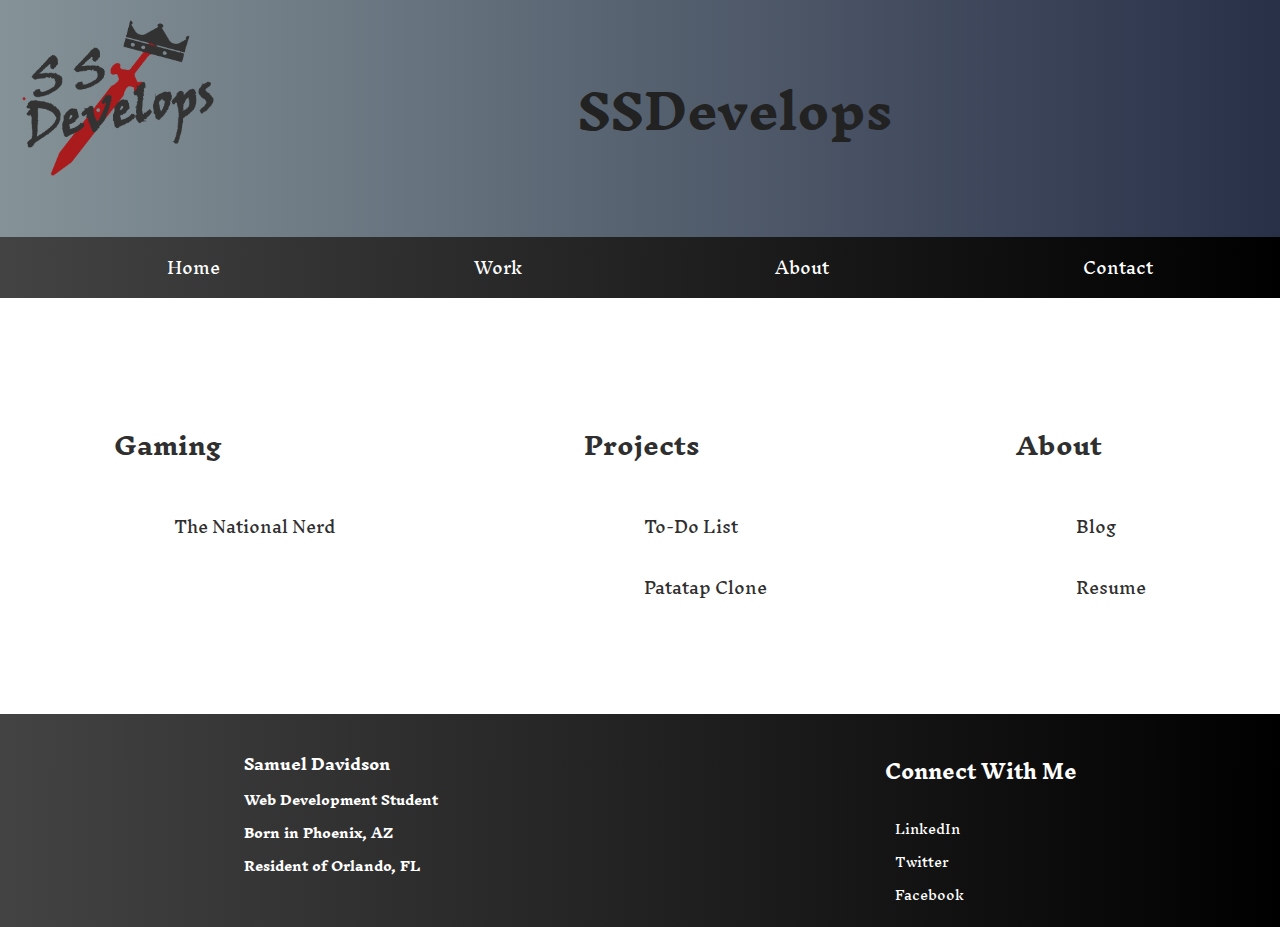
<file: index.html>
<!DOCTYPE html>
<html lang="en">

<head>
  <link href="https://fonts.googleapis.com/css?family=Inknut+Antiqua" rel="stylesheet">
  <meta charset="UTF-8">
  <meta name="viewport" content="width=device-width, initial-scale=1.0">
  <meta http-equiv="X-UA-Compatible" content="ie=edge">
  <link rel="stylesheet" href="style.css" type="text/css">
  <link rel="stylesheet" href="https://use.fontawesome.com/releases/v5.2.0/css/all.css" integrity="sha384-hWVjflwFxL6sNzntih27bfxkr27PmbbK/iSvJ+a4+0owXq79v+lsFkW54bOGbiDQ" crossorigin="anonymous">
  <title>SSDevelops | Home</title>
</head>

<body>
  <header>
    
   <img src='SSDLogo.png' alt='logo'>
 
    <h1>SSDevelops</h1>
    <nav>
      <ul>
        <li><a href="index.html">Home</a></li>
        <li><a href="#">Work</a></li>
        <li><a href="#">About</a></li>
        <li><a href="#">Contact</a></li>
      </ul>
    </nav>
  </header>
  <div class="content">
  <section>
    <i class="fas fa-headset fa-5x"></i>
    <h2> Gaming </h2>
    <ul>
      <li><a href="the-national-nerd/index.html">The National Nerd</a></li>
    </ul>
  </section>
  <section>
    <i class="fas fa-folder-open fa-5x"></i>
    <h2>Projects</h2>
    <ul>
      <li><a href="todo/index.html">To-Do List</a></li>
      <li><a href="noisy/index.html">Patatap Clone</a></li>
    </ul>
   </section>
   <section>
     <i class="fas fa-user-alt fa-5x"></i>
     <h2>About</h2>
     <ul>
       <li><a href="https://thenationalnerd.blogspot.com">Blog</a></li>
       <li><a href="resume/index.html">Resume</a></li>
     </ul>
    </section>
</div>
 <footer>
   <div class="about">
     <ul>
       <li><h3>Samuel Davidson</h3</li>
       <li>Web Development Student</li>
       <li>Born in Phoenix, AZ</li>
       <li>Resident of Orlando, FL</li>
      </ul>
    </div>
   <div class="about">
     <ul>
       <li><h2>Connect With Me</h2></li>
       <li><a href="#">LinkedIn</a></li>
       <li><a href="#">Twitter</a></li>
       <li><a href="#">Facebook</a></li>
     </ul>
   </div>
  </footer>
</body>

</html>
</file>
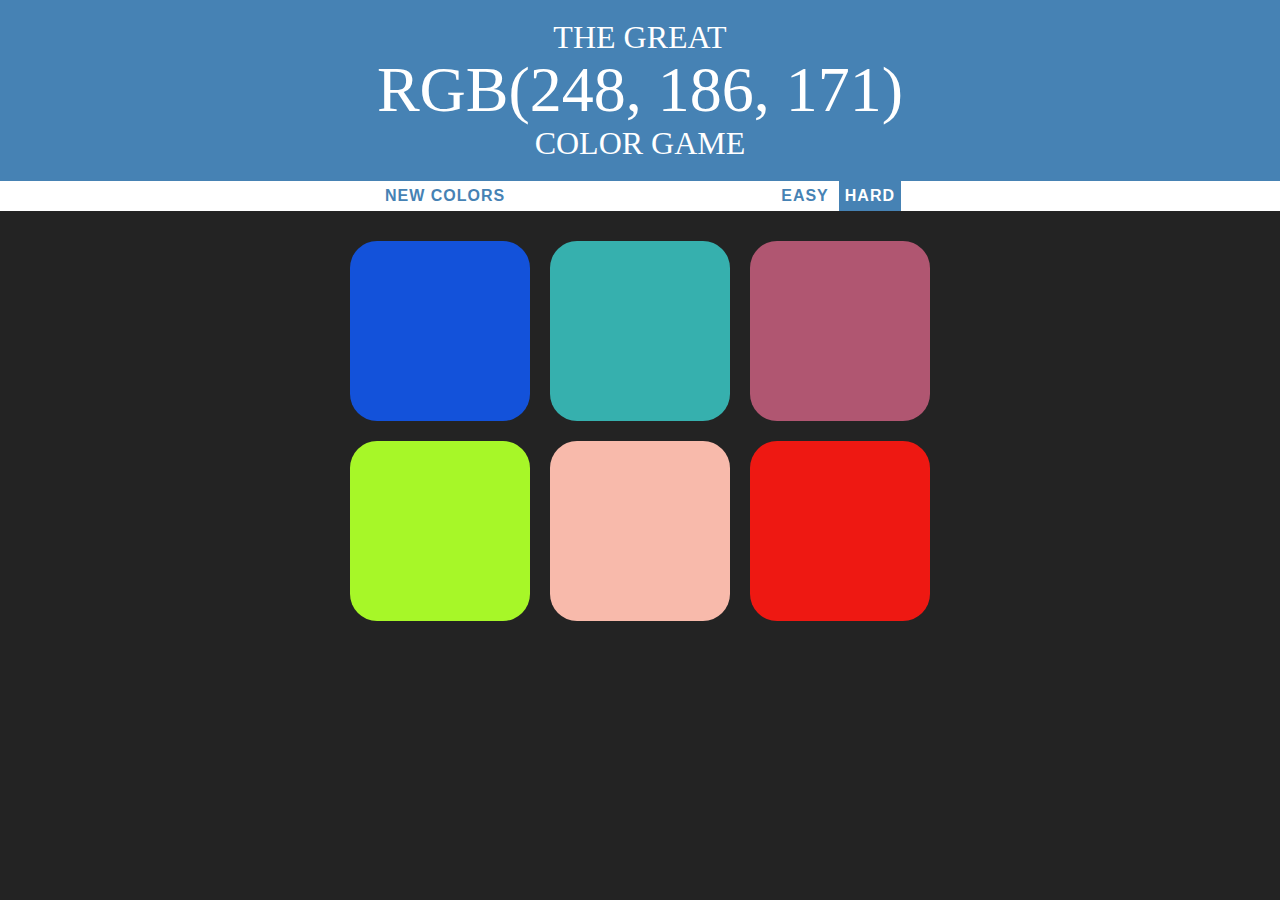
<file: color-game/index.html>
<!DOCTYPE html>
<html lang="en">
<head>
    <meta charset="UTF-8">
    <meta name="viewport" content="width=device-width, initial-scale=1.0">
    <meta http-equiv="X-UA-Compatible" content="ie=edge">
    <link rel="stylesheet" href="style.css">
    <title>Color Game</title>
</head>
<body>
    <h1>The Great 
        <br>
        <span id="colorDisplay"> RGB </span> 
        <br>
    Color Game</h1>

    <div id="stripe">
        <button id="reset">New Colors</button>
        <span id="message"></span>
        <button class="mode">Easy</button>
        <button class="mode selected">Hard</button>
    </div>

    <div id="container">
        <div class="square"></div>
        <div class="square"></div>
        <div class="square"></div>
        <div class="square"></div>
        <div class="square"></div>
        <div class="square"></div>
    </div>

<script src="main.js"></script>
</body>
</html>
</file>
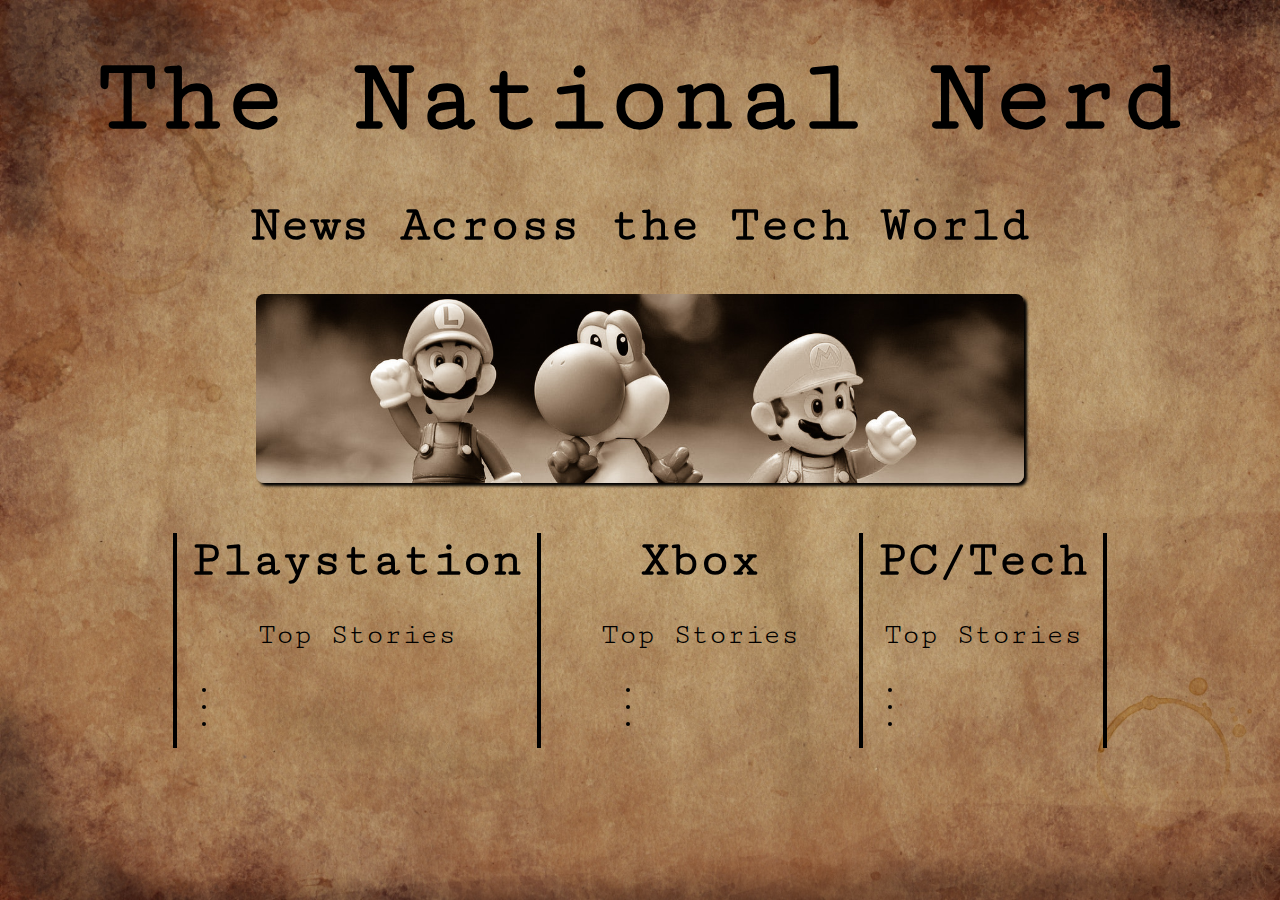
<file: the-national-nerd/index.html>
<!DOCTYPE html>
<html lang="en" dir="ltr">
  <head>
    <meta charset="utf-8">
    <link rel="stylesheet" href="styles/style.css">
    <script src="scripts/lib/jquery-3.3.1.min.js" charset="utf-8"></script>
    <link rel="stylesheet" href="https://use.fontawesome.com/releases/v5.2.0/css/all.css" integrity="sha384-hWVjflwFxL6sNzntih27bfxkr27PmbbK/iSvJ+a4+0owXq79v+lsFkW54bOGbiDQ" crossorigin="anonymous">
    <meta name="viewport" content="width=device-width" />
    <link href="https://fonts.googleapis.com/css?family=Cutive+Mono" rel="stylesheet">
    <title>The National Nerd | Home</title>
  </head>
  <body>
    <header>
      <nav>
        <a href="#"><i class="fas fa-bars fa-lg"></i></a> 
        <div class="sidebar">
          <ul>
            <li> <a href="#">Home</a> </li>
            <li> <a href="#">Playstation</a> </li>
            <li> <a href="#">Xbox</a> </li>
            <li> <a href="#">PC/Tech</a> </li>
            <li> <a href="#">About</a> </li>
            <li> <a href="#">Login</a> </li>
            <li> <a href="#">Sign Up</a> </li>
          </ul>
        </div>
      </nav>

      <h1>The National Nerd</h1>
      <h2>News Across the Tech World</h2>
    </header>

    <img src="bwmario.jpg" alt="Black and White Mario" class="content">

    <section id="main">
      <div class="content side">
        <h3>Playstation</h3>
          <p>Top Stories</p>
          <ul>
            <li></li>
            <li></li>
            <li></li>
          </ul>
      </div>
      <div class="content">
        <h3 id="center">Xbox</h3>
          <p>Top Stories</p>
          <ul>
            <li></li>
            <li></li>
            <li></li>
          </ul>
      </div>
      <div class="content side">
        <h3>PC/Tech</h3>
          <p>Top Stories</p>
          <ul>
            <li></li>
            <li></li>
            <li></li>
          </ul>
      </div>
    </section>
    <script src="scripts/main.js" charset="utf-8"></script>
  </body>
</html>
</file>
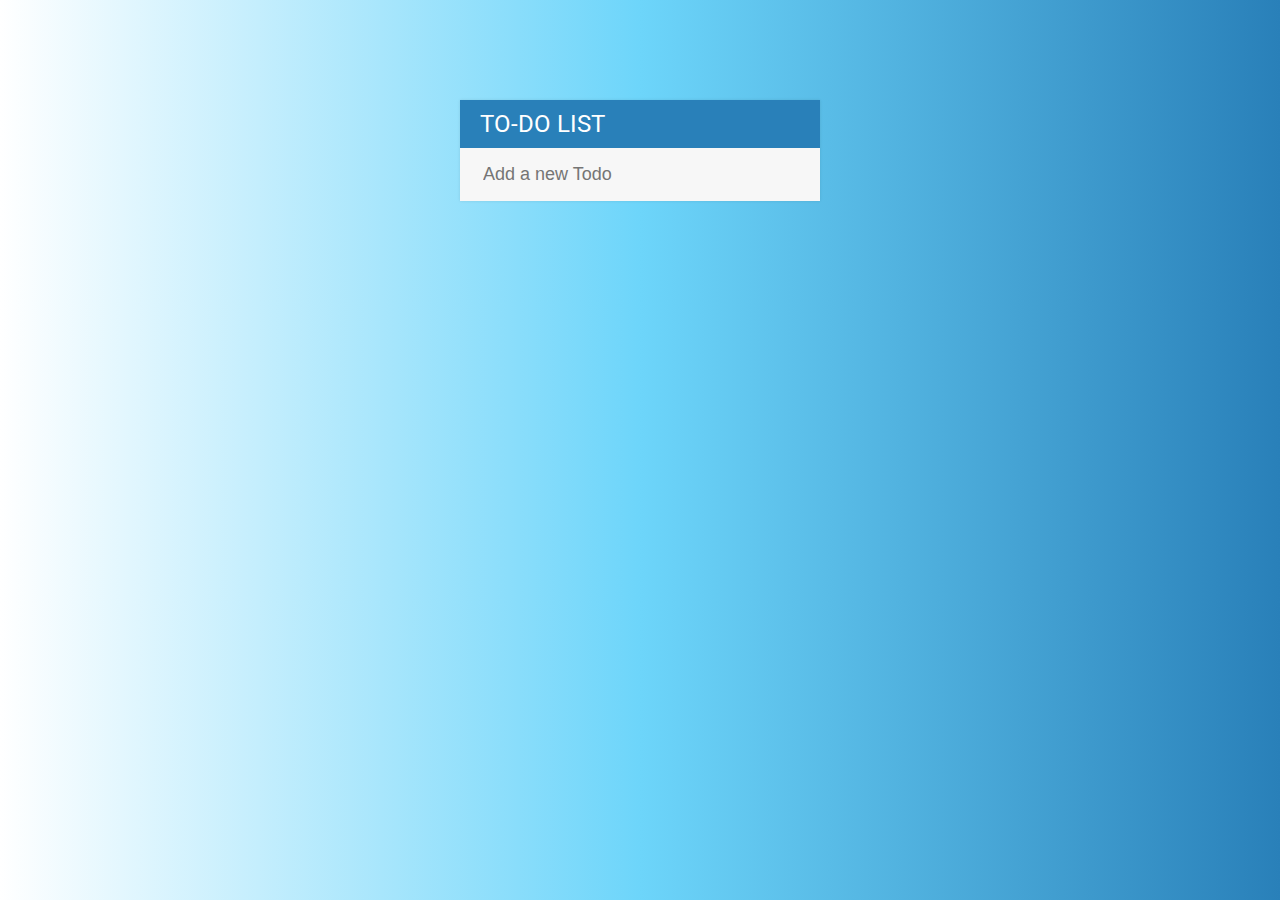
<file: todo/index.html>
<!DOCTYPE html>
<html lang="en">
<head>
    <meta charset="UTF-8">
    <meta name="viewport" content="width=device-width, initial-scale=1.0">
    <meta http-equiv="X-UA-Compatible" content="ie=edge">
    <link rel="stylesheet" href="styles/style.css">
    <script src="scripts/lib/jquery-3.3.1.min.js"></script>
    <link href="https://fonts.googleapis.com/css?family=Roboto:400,500,700" rel="stylesheet">
    <link rel="stylesheet" href="https://use.fontawesome.com/releases/v5.2.0/css/all.css" integrity="sha384-hWVjflwFxL6sNzntih27bfxkr27PmbbK/iSvJ+a4+0owXq79v+lsFkW54bOGbiDQ" crossorigin="anonymous">
    <title>Todo List</title>
</head>
<body>
    <div id="container">
        <h1>To-Do List <i class="fas fa-plus"></i></h1>
        <input type="text" placeholder="Add a new Todo">
        <ul>
   
        </ul>
    </div>
    <script src="scripts/todo.js"></script>
</body>
</html>
</file>
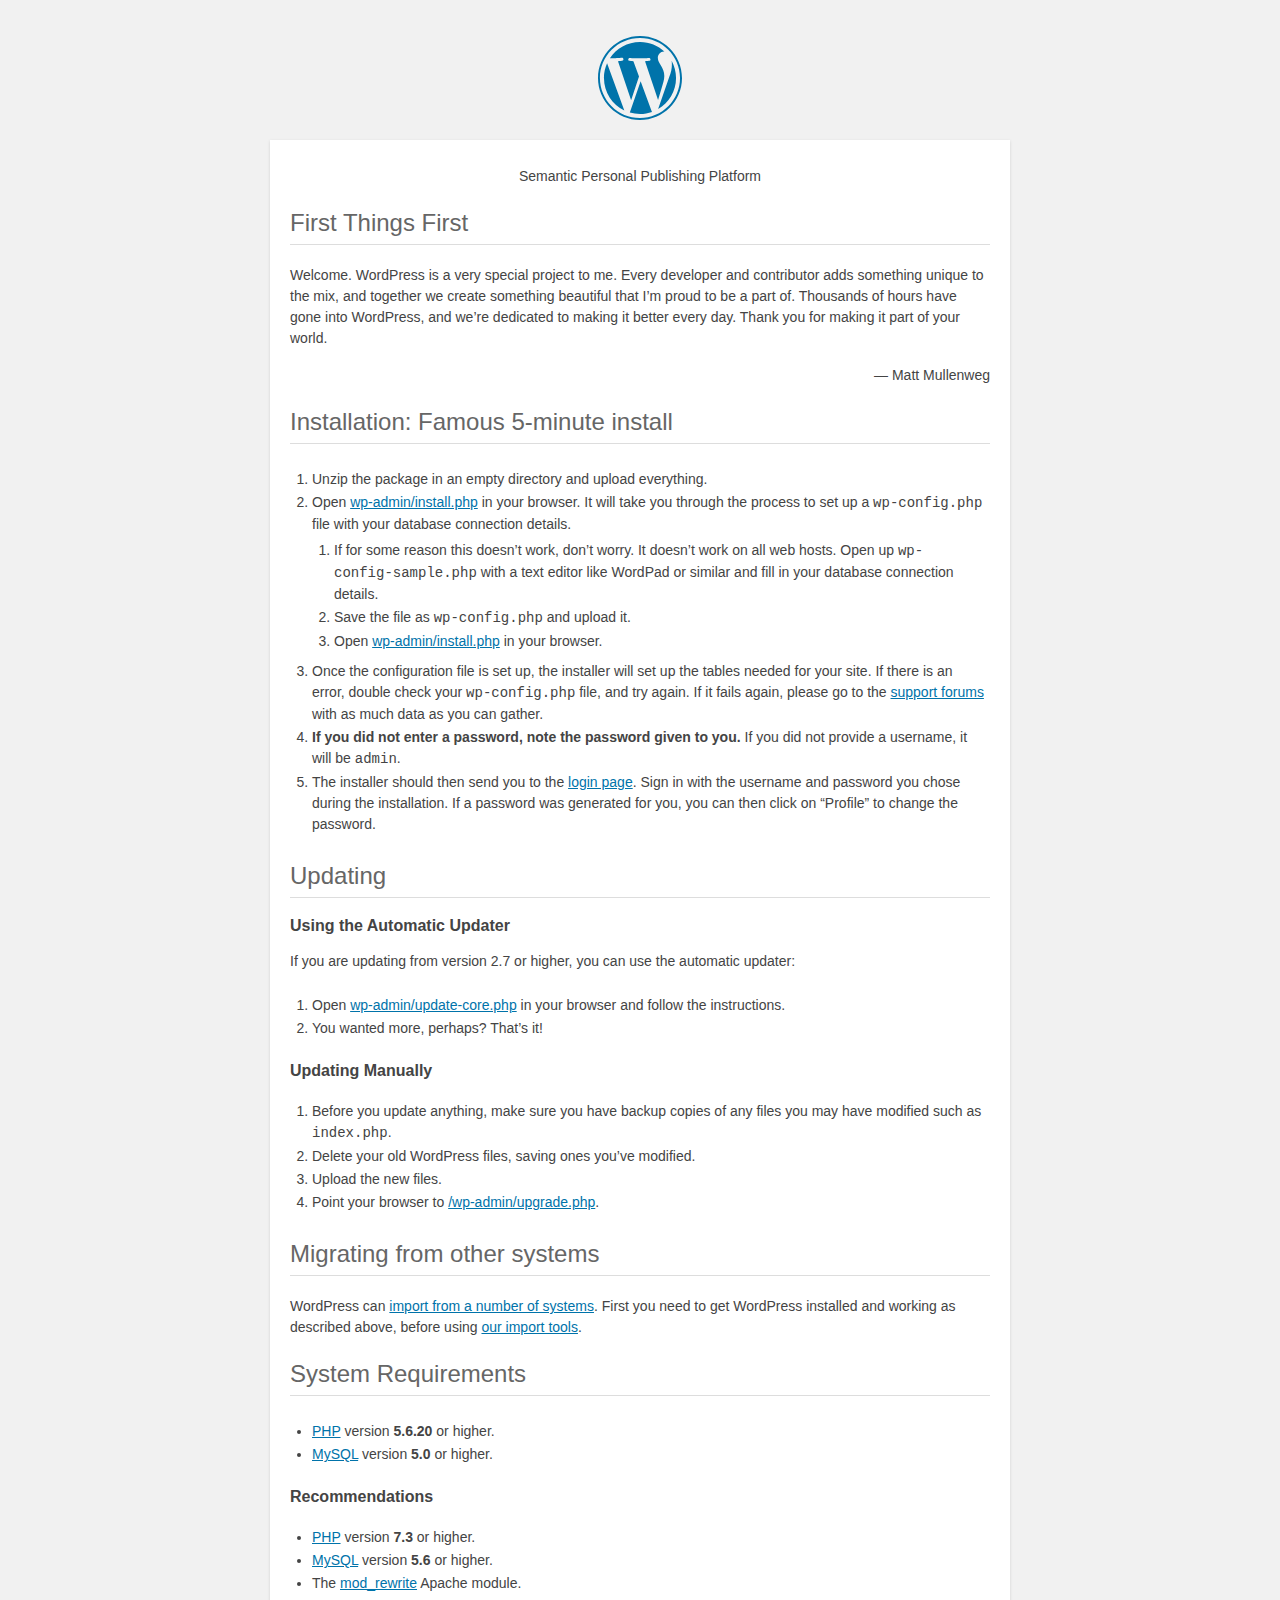
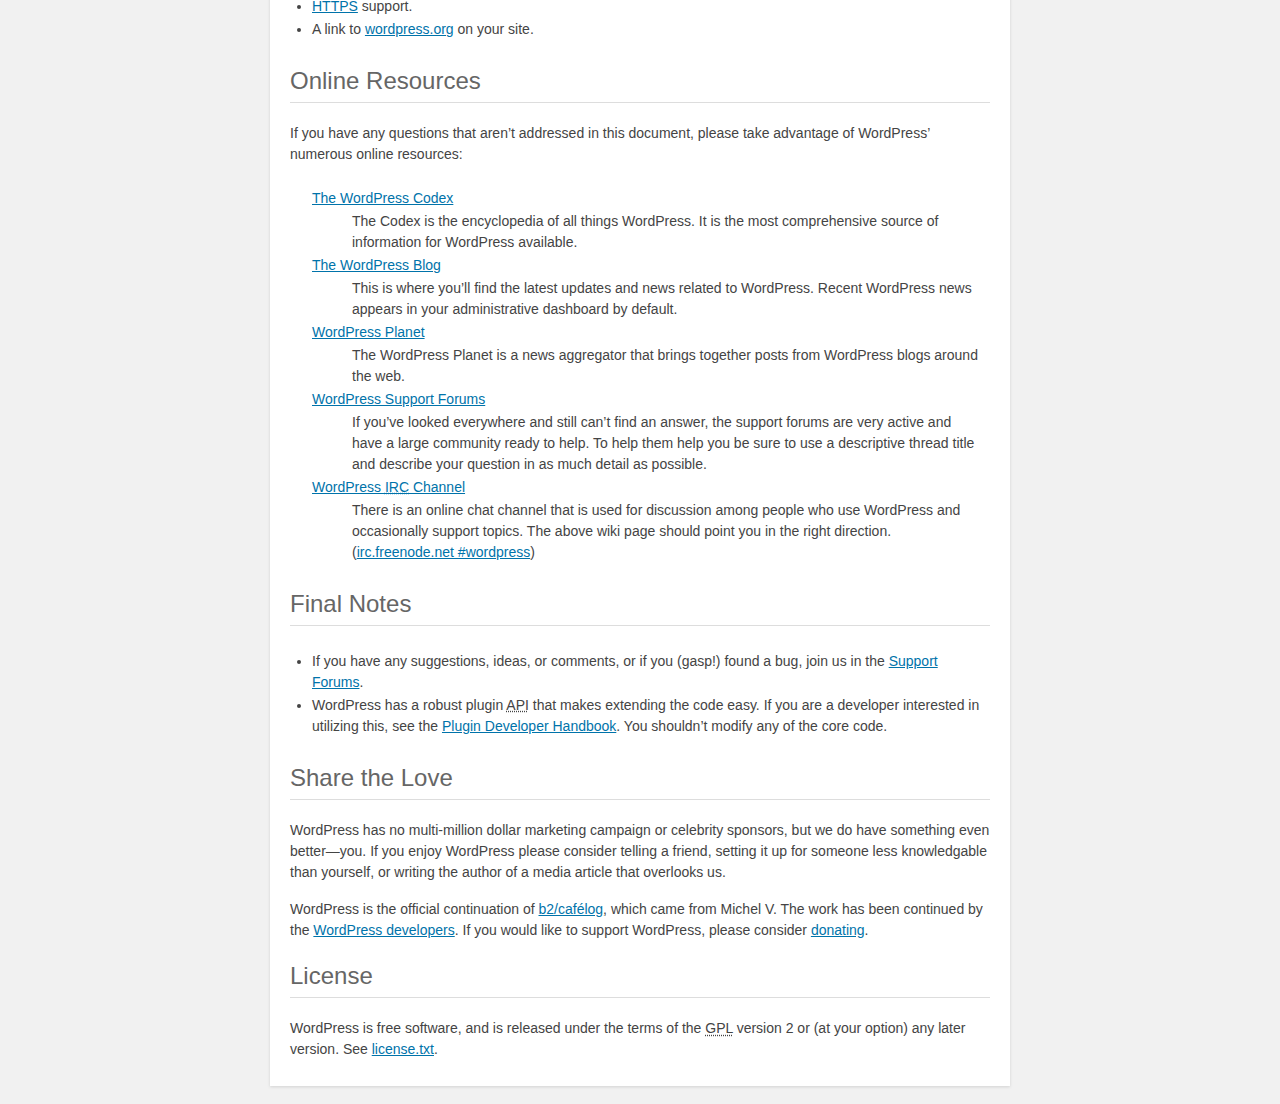
<file: readme.html>
<!DOCTYPE html>
<html lang="en">
<head>
	<meta name="viewport" content="width=device-width" />
	<meta http-equiv="Content-Type" content="text/html; charset=utf-8" />
	<title>WordPress &#8250; ReadMe</title>
	<link rel="stylesheet" href="wp-admin/css/install.css?ver=20100228" type="text/css" />
</head>
<body>
<h1 id="logo">
	<a href="https://wordpress.org/"><img alt="WordPress" src="wp-admin/images/wordpress-logo.png" /></a>
</h1>
<p style="text-align: center">Semantic Personal Publishing Platform</p>

<h2>First Things First</h2>
<p>Welcome. WordPress is a very special project to me. Every developer and contributor adds something unique to the mix, and together we create something beautiful that I&#8217;m proud to be a part of. Thousands of hours have gone into WordPress, and we&#8217;re dedicated to making it better every day. Thank you for making it part of your world.</p>
<p style="text-align: right">&#8212; Matt Mullenweg</p>

<h2>Installation: Famous 5-minute install</h2>
<ol>
	<li>Unzip the package in an empty directory and upload everything.</li>
	<li>Open <span class="file"><a href="wp-admin/install.php">wp-admin/install.php</a></span> in your browser. It will take you through the process to set up a <code>wp-config.php</code> file with your database connection details.
		<ol>
			<li>If for some reason this doesn&#8217;t work, don&#8217;t worry. It doesn&#8217;t work on all web hosts. Open up <code>wp-config-sample.php</code> with a text editor like WordPad or similar and fill in your database connection details.</li>
			<li>Save the file as <code>wp-config.php</code> and upload it.</li>
			<li>Open <span class="file"><a href="wp-admin/install.php">wp-admin/install.php</a></span> in your browser.</li>
		</ol>
	</li>
	<li>Once the configuration file is set up, the installer will set up the tables needed for your site. If there is an error, double check your <code>wp-config.php</code> file, and try again. If it fails again, please go to the <a href="https://wordpress.org/support/forums/" title="WordPress support">support forums</a> with as much data as you can gather.</li>
	<li><strong>If you did not enter a password, note the password given to you.</strong> If you did not provide a username, it will be <code>admin</code>.</li>
	<li>The installer should then send you to the <a href="wp-login.php">login page</a>. Sign in with the username and password you chose during the installation. If a password was generated for you, you can then click on &#8220;Profile&#8221; to change the password.</li>
</ol>

<h2>Updating</h2>
<h3>Using the Automatic Updater</h3>
<p>If you are updating from version 2.7 or higher, you can use the automatic updater:</p>
<ol>
	<li>Open <span class="file"><a href="wp-admin/update-core.php">wp-admin/update-core.php</a></span> in your browser and follow the instructions.</li>
	<li>You wanted more, perhaps? That&#8217;s it!</li>
</ol>

<h3>Updating Manually</h3>
<ol>
	<li>Before you update anything, make sure you have backup copies of any files you may have modified such as <code>index.php</code>.</li>
	<li>Delete your old WordPress files, saving ones you&#8217;ve modified.</li>
	<li>Upload the new files.</li>
	<li>Point your browser to <span class="file"><a href="wp-admin/upgrade.php">/wp-admin/upgrade.php</a>.</span></li>
</ol>

<h2>Migrating from other systems</h2>
<p>WordPress can <a href="https://codex.wordpress.org/Importing_Content">import from a number of systems</a>. First you need to get WordPress installed and working as described above, before using <a href="wp-admin/import.php" title="Import to WordPress">our import tools</a>.</p>

<h2>System Requirements</h2>
<ul>
	<li><a href="https://secure.php.net/">PHP</a> version <strong>5.6.20</strong> or higher.</li>
	<li><a href="https://www.mysql.com/">MySQL</a> version <strong>5.0</strong> or higher.</li>
</ul>

<h3>Recommendations</h3>
<ul>
	<li><a href="https://secure.php.net/">PHP</a> version <strong>7.3</strong> or higher.</li>
	<li><a href="https://www.mysql.com/">MySQL</a> version <strong>5.6</strong> or higher.</li>
	<li>The <a href="https://httpd.apache.org/docs/2.2/mod/mod_rewrite.html">mod_rewrite</a> Apache module.</li>
	<li><a href="https://wordpress.org/news/2016/12/moving-toward-ssl/">HTTPS</a> support.</li>
	<li>A link to <a href="https://wordpress.org/">wordpress.org</a> on your site.</li>
</ul>

<h2>Online Resources</h2>
<p>If you have any questions that aren&#8217;t addressed in this document, please take advantage of WordPress&#8217; numerous online resources:</p>
<dl>
	<dt><a href="https://codex.wordpress.org/">The WordPress Codex</a></dt>
		<dd>The Codex is the encyclopedia of all things WordPress. It is the most comprehensive source of information for WordPress available.</dd>
	<dt><a href="https://wordpress.org/news/">The WordPress Blog</a></dt>
		<dd>This is where you&#8217;ll find the latest updates and news related to WordPress. Recent WordPress news appears in your administrative dashboard by default.</dd>
	<dt><a href="https://planet.wordpress.org/">WordPress Planet</a></dt>
		<dd>The WordPress Planet is a news aggregator that brings together posts from WordPress blogs around the web.</dd>
	<dt><a href="https://wordpress.org/support/forums/">WordPress Support Forums</a></dt>
		<dd>If you&#8217;ve looked everywhere and still can&#8217;t find an answer, the support forums are very active and have a large community ready to help. To help them help you be sure to use a descriptive thread title and describe your question in as much detail as possible.</dd>
	<dt><a href="https://codex.wordpress.org/IRC">WordPress <abbr title="Internet Relay Chat">IRC</abbr> Channel</a></dt>
		<dd>There is an online chat channel that is used for discussion among people who use WordPress and occasionally support topics. The above wiki page should point you in the right direction. (<a href="irc://irc.freenode.net/wordpress">irc.freenode.net #wordpress</a>)</dd>
</dl>

<h2>Final Notes</h2>
<ul>
	<li>If you have any suggestions, ideas, or comments, or if you (gasp!) found a bug, join us in the <a href="https://wordpress.org/support/forums/">Support Forums</a>.</li>
	<li>WordPress has a robust plugin <abbr title="application programming interface">API</abbr> that makes extending the code easy. If you are a developer interested in utilizing this, see the <a href="https://developer.wordpress.org/plugins/">Plugin Developer Handbook</a>. You shouldn&#8217;t modify any of the core code.</li>
</ul>

<h2>Share the Love</h2>
<p>WordPress has no multi-million dollar marketing campaign or celebrity sponsors, but we do have something even better&#8212;you. If you enjoy WordPress please consider telling a friend, setting it up for someone less knowledgable than yourself, or writing the author of a media article that overlooks us.</p>

<p>WordPress is the official continuation of <a href="http://cafelog.com/">b2/caf&#233;log</a>, which came from Michel V. The work has been continued by the <a href="https://wordpress.org/about/">WordPress developers</a>. If you would like to support WordPress, please consider <a href="https://wordpress.org/donate/" title="Donate to WordPress">donating</a>.</p>

<h2>License</h2>
<p>WordPress is free software, and is released under the terms of the <abbr title="GNU General Public License">GPL</abbr> version 2 or (at your option) any later version. See <a href="license.txt">license.txt</a>.</p>

</body>
</html>
</file>
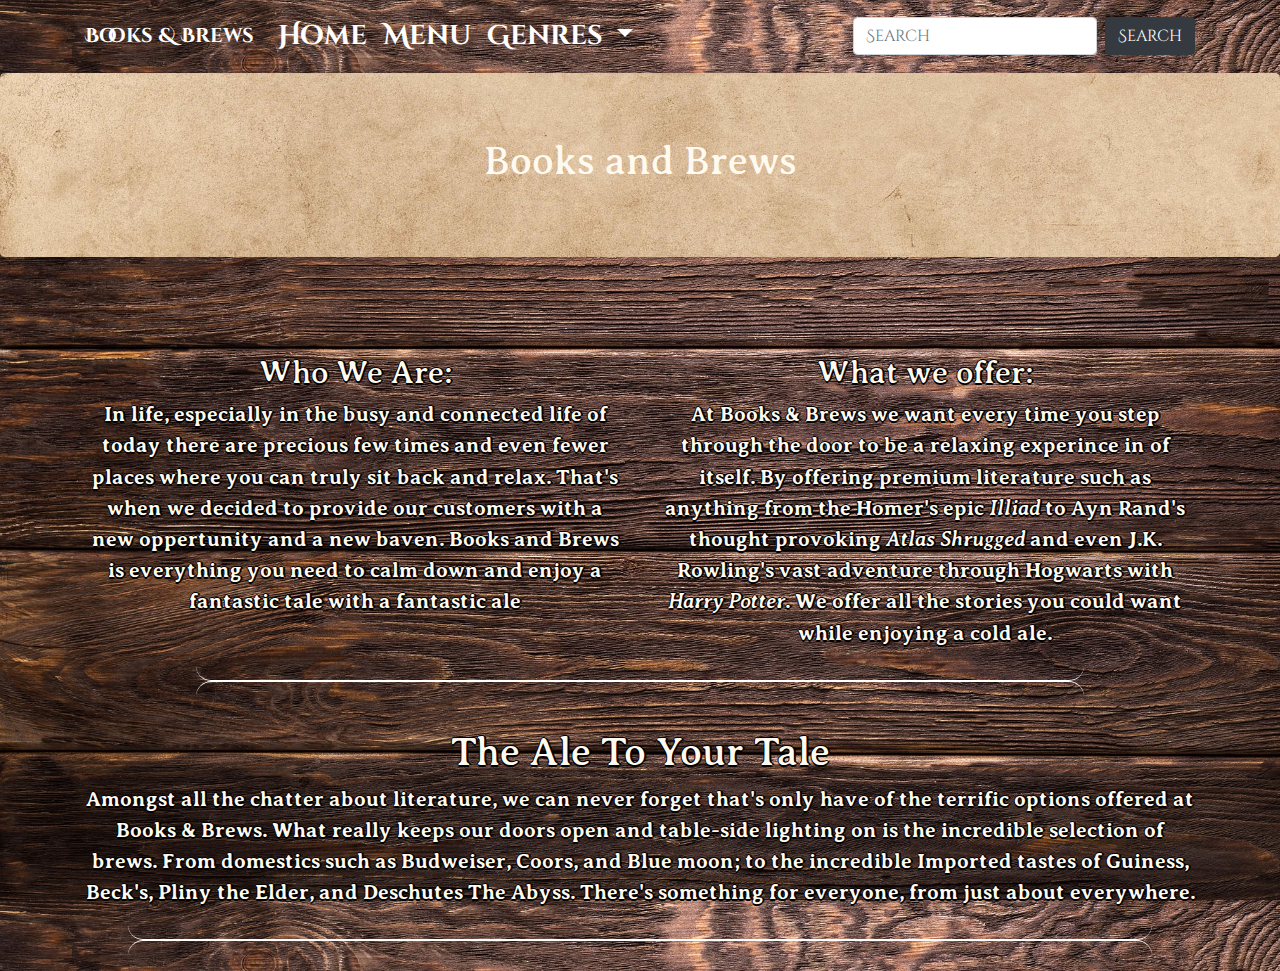
<file: BooksNBrews/booksnbrew.html>
<!doctype html>
<html lang="en">

  <head>
    <!-- Required meta tags -->
    <meta charset="utf-8">
    <meta name="viewport" content="width=device-width, initial-scale=1, shrink-to-fit=no">

    <!-- Optional JavaScript -->
    <!-- jQuery first, then Popper.js, then Bootstrap JS -->
    <script src="https://code.jquery.com/jquery-3.2.1.slim.min.js" integrity="sha384-KJ3o2DKtIkvYIK3UENzmM7KCkRr/rE9/Qpg6aAZGJwFDMVNA/GpGFF93hXpG5KkN" crossorigin="anonymous"></script>
    <script src="https://cdnjs.cloudflare.com/ajax/libs/popper.js/1.12.9/umd/popper.min.js" integrity="sha384-ApNbgh9B+Y1QKtv3Rn7W3mgPxhU9K/ScQsAP7hUibX39j7fakFPskvXusvfa0b4Q" crossorigin="anonymous"></script>
    <script src="https://maxcdn.bootstrapcdn.com/bootstrap/4.0.0/js/bootstrap.min.js" integrity="sha384-JZR6Spejh4U02d8jOt6vLEHfe/JQGiRRSQQxSfFWpi1MquVdAyjUar5+76PVCmYl" crossorigin="anonymous"></script>


    <!-- Bootstrap CSS -->
    <link rel="stylesheet" type="text/css" href="../bootstrap.css">
    <link rel="stylesheet" href="styles1.css" type="text/css">

    <!-- Fonts -->
    <link href="https://fonts.googleapis.com/css?family=Averia+Serif+Libre|Cinzel+Decorative" rel="stylesheet">

    <title>Books & Brews</title>
  </head>


  <body>

    <nav class="navbar navbar-expand-lg navbar-dark bg-custom">
      <div class="container">
        <a class="navbar-brand" style="color:white;" href="#">Books & Brews</a>
        <button class="navbar-toggler" type="button" data-toggle="collapse" data-target="#navbarSupportedContent" aria-controls="navbarSupportedContent" aria-expanded="false" aria-label="Toggle navigation">
    <span class="navbar-toggler-icon"></span>
  </button>

        <div class="collapse navbar-collapse" id="navbarSupportedContent">
          <ul class="navbar-nav mr-auto">
            <li class="nav-item active">
              <a class="nav-link" style="color:white;" href="#">Home <span class="sr-only">(current)</span></a>
            </li>
            <li class="nav-item">
              <a class="nav-link" style="color:white;" href="#">Menu</a>
            </li>
            <li class="nav-item dropdown">
              <a class="nav-link dropdown-toggle" style="color:white;" href="#" id="navbarDropdown" role="button" data-toggle="dropdown" aria-haspopup="true" aria-expanded="false">
          Genres
        </a>
              <div class="dropdown-menu" aria-labelledby="navbarDropdown">
                <a class="dropdown-item" href="#">Fantasy</a>
                <a class="dropdown-item" href="#">Mystery</a>
                <a class="dropdown-item" href="#">Romance</a>
                <div class="dropdown-divider"></div>
                <a class="dropdown-item" href="#">Historical</a>
              </div>
            </li>

          </ul>
          <form class="form-inline my-2 my-lg-0">
            <input class="form-control mr-sm-2" type="search" placeholder="Search" aria-label="Search">
            <button class="btn btn-outline-dark my-2 my-sm-0 active" type="submit">Search</button>
        </div>
        </form>
      </div>
    </nav>

    <header>
      <div class="jumbotron">
        <h1>Books and Brews</h1>
      </div>
    </header>



    <div class="content">

      <div class="container">
        <div class="row">
          <div class="col-lg-6">
            <h2 class="section">Who We Are:</h2>
            <p class="section">In life, especially in the busy and connected life of today there are precious few times and even fewer places where you can truly sit back and relax. That's when we decided to provide our customers with a new oppertunity and a new baven.
              Books and Brews is everything you need to calm down and enjoy a fantastic tale with a fantastic ale</p>
          </div>
          <div class="col-lg-6">
            <h2>What we offer:</h2>
            <p>At Books & Brews we want every time you step through the door to be a relaxing experince in of itself. By offering premium literature such as anything from the Homer's epic <i> Illiad</i> to Ayn Rand's thought provoking <i>Atlas Shrugged</i>              and even J.K. Rowling's vast adventure through Hogwarts with <i>Harry Potter</i>. We offer all the stories you could want while enjoying a cold ale.
          </div>
        </div>
        <hr class="style7">

        <div class="row">
          <div class="col-lg-12">

            <h1 class=>The Ale To Your Tale</h1>
            <p class=> Amongst all the chatter about literature, we can never forget that's only have of the terrific options offered at Books & Brews. What really keeps our doors open and table-side lighting on is the incredible selection of brews. From domestics
              such as Budweiser, Coors, and Blue moon; to the incredible Imported tastes of Guiness, Beck's, Pliny the Elder, and Deschutes The Abyss. There's something for everyone, from just about everywhere.
          </div>
        </div>
      </div>

      <hr class="style7">


  </body>

</html>
</file>
<file: style.css>
html,
body {
  height: 100%;
  width: 100%;
  margin: 0;
  padding: 0;
  font-family: 'Inknut Antiqua';
}
header {
  text-align: center;
  background: #283048;
  background: -webkit-linear-gradient(to right, #859398, #283048);
  background: linear-gradient(to right, #859398, #283048);
  margin: 0;
  background-position: center;
  background-size: cover;
}
header img {
  width: 200px;
  float: left;
  padding: 20px;
}
header h1 {
  color: #222;
  margin: 0;
  font-size: 47px;
  padding: 50px;
  animation-duration: 1s;
  animation-name: slidein;
}
@-moz-keyframes slidein {
  from {
    margin-left: 300%;
    width: 300%;
  }
  to {
    margin-left: 0%;
    width: 100%;
  }
}
@-webkit-keyframes slidein {
  from {
    margin-left: 300%;
    width: 300%;
  }
  to {
    margin-left: 0%;
    width: 100%;
  }
}
@-o-keyframes slidein {
  from {
    margin-left: 300%;
    width: 300%;
  }
  to {
    margin-left: 0%;
    width: 100%;
  }
}
@keyframes slidein {
  from {
    margin-left: 300%;
    width: 300%;
  }
  to {
    margin-left: 0%;
    width: 100%;
  }
}
nav {
  background: #000;
  background: -webkit-linear-gradient(to right, #434343, #000);
  background: linear-gradient(to right, #434343, #000);
}
ul {
  display: flex;
  justify-content: space-around;
}
ul li {
  padding: 10px;
  list-style: none;
}
ul li a {
  text-decoration: none;
  color: #fff;
  padding: 0 10px;
  border-radius: 4px;
}
ul li a:hover {
  background: #fff;
  color: #1c5d99;
}
.content {
  display: flex;
  justify-content: space-around;
  color: #2f2f2f;
}
section {
  margin: 80px;
}
section ul {
  display: block;
}
section ul a {
  color: #2f2f2f;
}
footer {
  font-size: 1rem;
  background: #000;
  background: -webkit-linear-gradient(to right, #434343, #000);
  background: linear-gradient(to right, #434343, #000);
  color: #fff;
  display: flex;
  flex-direction: row;
  justify-content: space-around;
}
footer .about {
  vertical-align: top;
  margin: 0 auto;
}
footer .about ul {
  display: flex;
  flex-direction: column;
}
footer .about ul li {
  font-size: 0.8rem;
  padding: 0;
}
@media (max-width: 500px) {
  .content {
    display: flex;
    flex-flow: column;
  }
  footer {
    flex-direction: column;
  }
}
</file>
<file: color-game/style.css>
#container{
    max-width: 600px;
    margin: 20px auto;
}
#stripe{
    background-color: white;
    height: 30px;
    text-align: center;
    color: black;
}
#colorDisplay{
    font-size: 200%;
}
#message{
    display: inline-block;
    width: 20%;
}
.square{
    background: purple;
    width: 30%;
    margin: 1.66%;
    padding-bottom: 30%;
    float: left;
    border-radius: 15%;
    transition: background-color 0.3s;
    --webkit-transition: background-color 0.3s;
    --moz-transition: background-color 0.3s;
}
.selected{
    color: white;
    background-color: steelblue;
}
body{
    background: #232323;
    margin: 0;
    font-family: "Montserrat", "Avenir";
}

h1{
    color: white;
    text-align: center;
    background: steelblue;
    margin: 0;
    font-weight: normal;
    text-transform: uppercase;
    line-height: 1.1;
    padding: 20px 0;
}
button{
    border: none;
    background: none;
    text-transform: uppercase;
    height: 100%;
    font-weight: 700;
    color: steelblue;
    letter-spacing: 1px;
    font-size: inherit;
    transition: all 0.3s;
    --webkit-transition: all 0.3s;
    --moz-transition: all 0.3s;
    outline: none;
}
button:hover{
    color: white;
    background-color: steelblue;
}
</file>
<file: the-national-nerd/styles/style.css>
body,
html {
  margin: 0;
  padding: 0;
  height: 100%;
  width: 100%;
  background: url("../paperBG.jpg");
  background-size: cover;
  background-attachment: fixed;
  font-family: 'Cutive Mono', monospace;
}
header {
  text-align: center;
}
header nav {
  display: flex;
  flex-flow: row;
  justify-content: flex-end;
}
header nav i {
  position: absolute;
  left: 10px;
  top: 10px;
}
header nav a {
  padding: 20px;
  font-size: 20px;
  text-decoration: none;
  color: #000;
  text-shadow: 1px 1px 1px #fff;
}
header nav .sidebar {
  width: 0;
  height: 0;
  position: fixed;
  background: #2f2f2f;
  opacity: 0.9;
  color: #b09b1e;
  font-family: Rockwell;
  z-index: 1;
}
header nav .toggle {
  width: 250px;
  height: 100%;
}
header nav .toggle ul {
  list-style: none;
}
header nav .toggle ul li {
  font-size: 30px;
  padding: 30px;
  text-align: center;
}
header nav .toggle ul li a {
  color: #b09b1e;
  text-shadow: 1px 1px 1px #000;
}
header h1 {
  font-size: 105px;
  margin: 0;
  padding: 0;
}
header h2 {
  font-size: 50px;
}
img {
  display: block;
  border-radius: 8px;
  margin: 0 auto;
  margin-bottom: 50px;
  width: 60%;
  box-shadow: 3px 3px 3px #000;
}
section {
  display: flex;
  justify-content: center;
}
section .content {
  margin: 0 30px;
  text-align: center;
}
section .side {
  border-right: 4px solid #000;
  border-left: 4px solid #000;
}
section h3 {
  font-size: 50px;
  align-self: flex-start;
  margin: 0;
  padding: 0 15px;
}
section p {
  font-size: 30px;
}
@media (max-width: 600px) {
  header nav a {
    font-size: 20px;
  }
  header h1 {
    font-size: 35px;
  }
  header h2 {
    font-size: 20px;
  }
  img {
    width: 100%;
  }
  #main {
    display: block;
  }
  h3 {
    font-size: 20px;
  }
  p {
    font-size: 20px;
  }
  .side {
    border: none !important;
  }
}
</file>
<file: todo/styles/style.css>
/* body */
body{
    font-family: Roboto;
    background: #2980B9;  /* fallback for old browsers */
    background: -webkit-linear-gradient(to right, #FFFFFF, #6DD5FA, #2980B9);  /* Chrome 10-25, Safari 5.1-6 */
    background: linear-gradient(to right, #FFFFFF, #6DD5FA, #2980B9); /* W3C, IE 10+/ Edge, Firefox 16+, Chrome 26+, Opera 12+, Safari 7+ */
}
#container{
    box-shadow: 0 0 3px rgba(0, 0, 0, 0.1);
    width: 360px;
    margin: 100px auto;
    background-color: #F7F7F7;
}

/* list */
h1{
    background: #2980b9;
    color: white;
    margin: 0;
    padding: 10px 20px;
    font-size:24px;
    text-transform: uppercase;
    font-weight: normal;
}

.fa-plus{
    float: right;
}

input{
    font-size: 18px;
    background: #F7F7F7;
    width: 100%;
    border: none;
    padding: 13px 20px;
    box-sizing: border-box;
    color: #2980b9;
    border: 3px solid rgba(0,0,0,0)
}
input:focus{
    background: white;
    border: 3px solid #2980b9;
    outline: none;
}

ul{
    list-style: none;
    margin: 0;
    padding: 0;
}
li{
    background: #fff;
    height: 40px;
    line-height: 40px;
    color: #666;
}
li:nth-child(2n){
    background: #F7F7F7;
}

span{
    background-color: #E74C3C;
    height: 40px;
    margin-right: 20px;
    text-align: center;
    color: white;
    width: 0;
    display: inline-block;
    opacity: 0;
}
li:hover span{
    width: 40px;
    transition: 0.2s linear;
    opacity: 1;
}


.completed{
    color: grey;
    text-decoration: line-through;
}
</file>
<file: wp-admin/css/install.css>
html {
	background: #f1f1f1;
	margin: 0 20px;
}

body {
	background: #fff;
	color: #444;
	font-family: -apple-system, BlinkMacSystemFont, "Segoe UI", Roboto, Oxygen-Sans, Ubuntu, Cantarell, "Helvetica Neue", sans-serif;
	margin: 140px auto 25px;
	padding: 20px 20px 10px 20px;
	max-width: 700px;
	-webkit-font-smoothing: subpixel-antialiased;
	box-shadow: 0 1px 3px rgba(0, 0, 0, 0.13);
}

a {
	color: #0073aa;
}

a:hover,
a:active {
	color: #00a0d2;
}

a:focus {
	color: #124964;
	box-shadow:
		0 0 0 1px #5b9dd9,
		0 0 2px 1px rgba(30, 140, 190, 0.8);
}

.ie8 a:focus {
	outline: #5b9dd9 solid 1px;
}

h1, h2 {
	border-bottom: 1px solid #ddd;
	clear: both;
	color: #666;
	font-size: 24px;
	padding: 0;
	padding-bottom: 7px;
	font-weight: 400;
}

h3 {
	font-size: 16px;
}

p, li, dd, dt {
	padding-bottom: 2px;
	font-size: 14px;
	line-height: 1.5;
}

code, .code {
	font-family: Consolas, Monaco, monospace;
}

ul, ol, dl {
	padding: 5px 5px 5px 22px;
}

a img {
	border: 0
}
abbr {
	border: 0;
	font-variant: normal;
}

fieldset {
	border: 0;
	padding: 0;
	margin: 0;
}

label {
	cursor: pointer;
}

#logo {
	margin: 6px 0 14px 0;
	padding: 0 0 7px 0;
	border-bottom: none;
	text-align: center
}
#logo a {
	background-image: url(../images/w-logo-blue.png?ver=20131202);
	background-image: none, url(../images/wordpress-logo.svg?ver=20131107);
	background-size: 84px;
	background-position: center top;
	background-repeat: no-repeat;
	color: #444; /* same as login.css */
	height: 84px;
	font-size: 20px;
	font-weight: 400;
	line-height: 1.3em;
	margin: -130px auto 25px;
	padding: 0;
	text-decoration: none;
	width: 84px;
	text-indent: -9999px;
	outline: none;
	overflow: hidden;
	display: block;
}

.step {
	margin: 20px 0 15px;
}
.step, th {
	text-align: left;
	padding: 0;
}
.language-chooser.wp-core-ui .step .button.button-large {
	height: 36px;
	font-size: 14px;
	line-height: 33px;
	vertical-align: middle;
}
textarea {
	border: 1px solid #ddd;
	font-family: -apple-system, BlinkMacSystemFont, "Segoe UI", Roboto, Oxygen-Sans, Ubuntu, Cantarell, "Helvetica Neue", sans-serif;
	width: 100%;
	box-sizing: border-box;
}

.form-table {
	border-collapse: collapse;
	margin-top: 1em;
	width: 100%;
}

.form-table td {
	margin-bottom: 9px;
	padding: 10px 20px 10px 0;
	font-size: 14px;
	vertical-align: top
}

.form-table th {
	font-size: 14px;
	text-align: left;
	padding: 10px 20px 10px 0;
	width: 140px;
	vertical-align: top;
}

.form-table code {
	line-height: 18px;
	font-size: 14px;
}

.form-table p {
	margin: 4px 0 0 0;
	font-size: 11px;
}

.form-table input {
	line-height: 20px;
	font-size: 15px;
	padding: 3px 5px;
	border: 1px solid #ddd;
	box-shadow: inset 0 1px 2px rgba(0, 0, 0, 0.07);
}

input,
submit {
	font-family: -apple-system, BlinkMacSystemFont, "Segoe UI", Roboto, Oxygen-Sans, Ubuntu, Cantarell, "Helvetica Neue", sans-serif;
}

.form-table input[type=text],
.form-table input[type=email],
.form-table input[type=url],
.form-table input[type=password] {
	width: 206px;
}

.form-table th p {
	font-weight: 400;
}

.form-table.install-success th,
.form-table.install-success td {
	vertical-align: middle;
	padding: 16px 20px 16px 0;
}

.form-table.install-success td p {
	margin: 0;
	font-size: 14px;
}

.form-table.install-success td code {
	margin: 0;
	font-size: 18px;
}

#error-page {
	margin-top: 50px;
}

#error-page p {
	font-size: 14px;
	line-height: 18px;
	margin: 25px 0 20px;
}

#error-page code, .code {
	font-family: Consolas, Monaco, monospace;
}

.wp-hide-pw > .dashicons {
	line-height: inherit;
}

#pass-strength-result {
	background-color: #eee;
	border: 1px solid #ddd;
	color: #23282d;
	margin: -2px 5px 5px 0px;
	padding: 3px 5px;
	text-align: center;
	width: 218px;
	box-sizing: border-box;
	opacity: 0;
}

#pass-strength-result.short {
	background-color: #f1adad;
	border-color: #e35b5b;
	opacity: 1;
}

#pass-strength-result.bad {
	background-color: #fbc5a9;
	border-color: #f78b53;
	opacity: 1;
}

#pass-strength-result.good {
	background-color: #ffe399;
	border-color: #ffc733;
	opacity: 1;
}

#pass-strength-result.strong {
	background-color: #c1e1b9;
	border-color: #83c373;
	opacity: 1;
}

#pass1.short, #pass1-text.short {
	border-color: #e35b5b;
}

#pass1.bad, #pass1-text.bad {
	border-color: #f78b53;
}

#pass1.good, #pass1-text.good {
	border-color: #ffc733;
}

#pass1.strong, #pass1-text.strong {
	border-color: #83c373;
}

.pw-weak {
	display: none;
}

.message {
	border-left: 4px solid #dc3232;
	padding: .7em .6em;
	background-color: #fbeaea;
}

/* rtl:ignore */
#dbname,
#uname,
#pwd,
#dbhost,
#prefix,
#user_login,
#admin_email,
#pass1,
#pass2 {
	direction: ltr;
}

#pass1-text,
.show-password #pass1 {
	display: none;
}

.show-password #pass1-text
{
	display: inline-block;
}

.form-table span.description.important {
	font-size: 12px;
}


/* localization */
body.rtl,
.rtl textarea,
.rtl input,
.rtl submit {
	font-family: Tahoma, sans-serif;
}

:lang(he-il) body.rtl,
:lang(he-il) .rtl textarea,
:lang(he-il) .rtl input,
:lang(he-il) .rtl submit {
	font-family: Arial, sans-serif;
}

@media only screen and (max-width: 799px) {
	body {
		margin-top: 115px;
	}
	#logo a {
		margin: -125px auto 30px;
	}
}

@media screen and (max-width: 782px) {

	.form-table {
		margin-top: 0;
	}

	.form-table th,
	.form-table td {
		display: block;
		width: auto;
		vertical-align: middle;
	}

	.form-table th {
		padding: 20px 0 0;
	}

	.form-table td {
		padding: 5px 0;
		border: 0;
		margin: 0;
	}

	textarea,
	input {
		font-size: 16px;
	}

	.form-table td input[type="text"],
	.form-table td input[type="email"],
	.form-table td input[type="url"],
	.form-table td input[type="password"],
	.form-table td select,
	.form-table td textarea,
	.form-table span.description {
		width: 100%;
		font-size: 16px;
		line-height: 1.5;
		padding: 7px 10px;
		display: block;
		max-width: none;
		box-sizing: border-box;
	}

}

body.language-chooser {
	max-width: 300px;
}

.language-chooser select {
	padding: 8px;
	width: 100%;
	display: block;
	border: 1px solid #ddd;
	background-color: #fff;
	color: #32373c;
	font-size: 16px;
	font-family: Arial, sans-serif;
	font-weight: 400;
}

.language-chooser p {
	text-align: right;
}

.screen-reader-input,
.screen-reader-text {
	border: 0;
	clip: rect(1px, 1px, 1px, 1px);
	-webkit-clip-path: inset(50%);
	clip-path: inset(50%);
	height: 1px;
	margin: -1px;
	overflow: hidden;
	padding: 0;
	position: absolute;
	width: 1px;
	word-wrap: normal !important;
}

.spinner {
	background: url(../images/spinner.gif) no-repeat;
	background-size: 20px 20px;
	visibility: hidden;
	opacity: 0.7;
	filter: alpha(opacity=70);
	width: 20px;
	height: 20px;
	margin: 2px 5px 0;
}

.step .spinner {
	display: inline-block;
	vertical-align: middle;
	margin-right: 15px;
}

.button.hide-if-no-js,
.hide-if-no-js {
	display: none;
}

/**
 * HiDPI Displays
 */
@media print,
  (-webkit-min-device-pixel-ratio: 1.25),
  (min-resolution: 120dpi) {

	.spinner {
		background-image: url(../images/spinner-2x.gif);
	}

}
</file>
<file: BooksNBrews/styles1.css>
.bg-custom {
  background-color: linear-gradient(#5A3F37, #2C7744);
  font-family: 'Cinzel Decorative', cursive;
  font-size: 1.7rem;
}

.content {
  text-align: center;
  font-family: 'Averia Serif Libre', cursive;
  padding-top: 5%;
  text-shadow: -1px 0 black, 0 2px black, 2px 0 black, 0 -1px black;
}

.jumbotron {
  text-align: center;
  background: url("bg-paper.jpg");
  background-size: cover;
  font-family: 'Averia Serif Libre', cursive;
}

.style7 {
  overflow: visible;
  /* For IE */
  height: 30px;
  border-style: solid;
  border-color: white;
  border-width: 1px 0 0 0;
  border-radius: 20px;
}

.style7:before {
  /* Not really supposed to work, but does */
  display: block;
  content: "";
  height: 30px;
  margin-top: -31px;
  border-style: solid;
  border-color: white;
  border-width: 0 0 1px 0;
  border-radius: 20px;
}

hr {
  margin-right: 10%;
  margin-left: 10%;
}

html {
  height: 100%;
  width: 100%;
  padding-bottom: 20px;
}

body {
  min-height: 100%;
  background: url(bg-wood.jpg);
  background-size: cover;
  color: #FFFAF0;
  font-weight: 700;
}

h3 {
  font-size: 18px;
}

p {
  font-size: 1.3rem;
}
</file>
